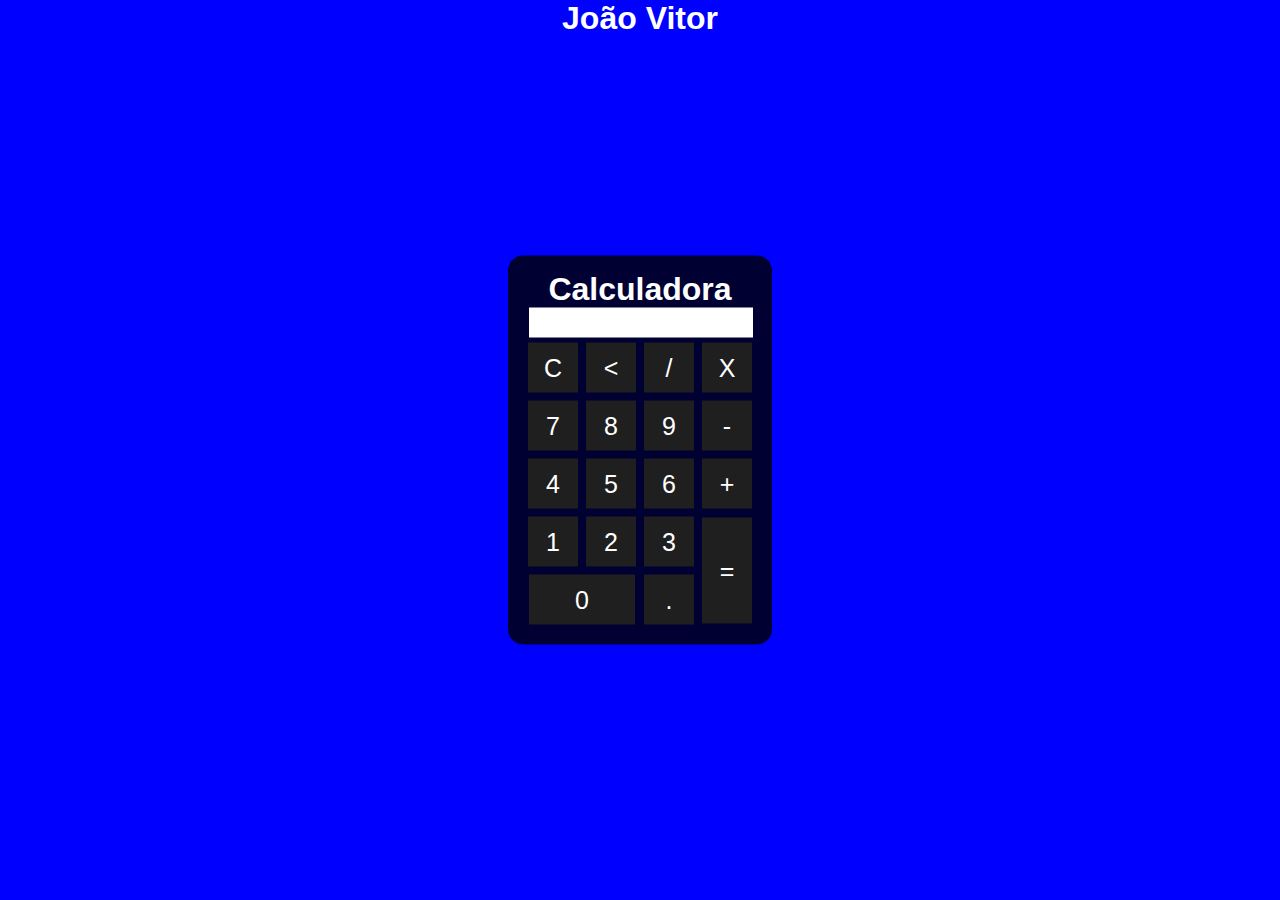
<file: calculadora/index.html>
<!DOCTYPE html>
<html lang="en">
<head>
    <meta charset="UTF-8">
    <meta http-equiv="X-UA-Compatible" content="IE=edge">
    <meta name="viewport" content="width=device-width, initial-scale=1.0">
    <title>Calculadora</title>
    <style>
        *{
            margin: 0;
            padding: 0;
        }
        body{
            background-color: blue;
        }
        .fundo{
            text-align: center;
            
            color: rgb(255, 255, 255);
            font-family: Arial, Helvetica, sans-serif;
        }

        .calculadora{
            position: absolute;
            background-color: rgba(0,0,0,0.8);
            top: 50%;
            left: 50%;
            transform: translate(-50%,-50%);
            border-radius: 15px;
            padding: 15px;

        }
        .botao{
            width: 50px;
            height: 50px;
            font-size: 25px;
            cursor: pointer;
            background-color: rgb(32, 31, 31);
            border: none;
            color: #fff;
            margin: 3px;
        }
        .botao:hover{
            background-color: #000;
        }

        #resultado{
            width: 224px;
            background-color: #fff;
            height: 30px;
            margin-left: 6px;
            color: #000;
            text-align: right;
            font-size: 30px;
            overflow: hidden;
        }
    </style>
    
</head>
<body>
    <div class="fundo">
        <h1>João Vitor</h1>
        <div class="calculadora">
            <h1>Calculadora</h1>
            <p id="resultado"></p>
            <table>
                <tr>
                    <td><button class="botao" onclick="clean()">C</button></td>
                    <td><button class="botao" onclick="back()">&lt;</button></td>
                    <td><button class="botao" onclick="insert('/')">/</button></td>
                    <td><button class="botao" onclick="insert('*')">X</button></td>
                </tr>

                <tr>
                    <td><button class="botao" onclick="insert('7')">7</button></td>
                    <td><button class="botao" onclick="insert('8')">8</button></td>
                    <td><button class="botao" onclick="insert('9')">9</button></td>
                    <td><button class="botao" onclick="insert('-')">-</button></td>
                </tr>

                <tr>
                    <td><button class="botao" onclick="insert('4')">4</button></td>
                    <td><button class="botao" onclick="insert('5')">5</button></td>
                    <td><button class="botao" onclick="insert('6')">6</button></td>
                    <td><button class="botao" onclick="insert('+')">+</button></td>
                </tr>

                <tr>
                    <td><button class="botao" onclick="insert('1')">1</button></td>
                    <td><button class="botao" onclick="insert('2')">2</button></td>
                    <td><button class="botao" onclick="insert('3')">3</button></td>
                    <td rowspan="2"><button class="botao" style="height: 106px;" onclick="calcular()" >=</button></td>
                </tr>

                <tr>
                    <td colspan="2"><button onclick="insert('0')" class="botao" style="width: 106px;">0</button></td>
                    <td><button class="botao" onclick="insert('.')">.</button></td>
                    
                </tr>
            </table>

        </div>

    </div>
    <script>
        function insert(num){
            var numero = document.getElementById('resultado').innerHTML;
            document.getElementById('resultado').innerHTML = numero + num;
            

        }
        function clean(){
            document.getElementById('resultado').innerHTML = '';
        }

        function back(){
            var resultado = document.getElementById('resultado').innerHTML;
            document.getElementById('resultado').innerHTML = resultado.substring(0,resultado.length - 1);
        


        }

        function calcular(){
            var n = document.getElementById('resultado').innerHTML;
           
            if (n){
                document.getElementById('resultado').innerHTML = eval(n);
                alert(eval(n))
            }
            else{
                document.getElementById('resultado').innerHTML = '';
            }
        }
        
    </script>
</body>
</html>
</file>
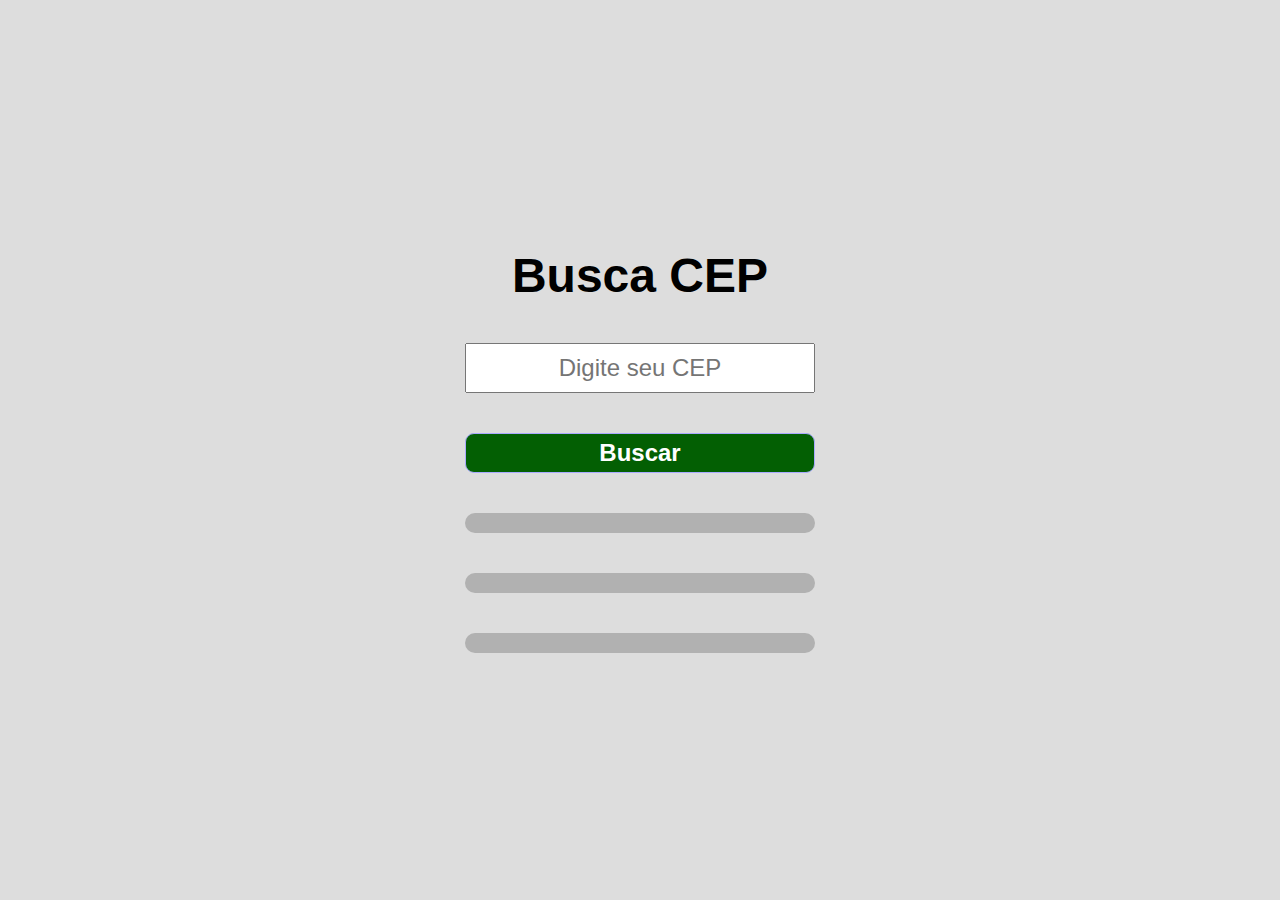
<file: cep/index.html>
<!DOCTYPE html>
<html lang="pt-br">
<head>
    <meta charset="UTF-8">
    <meta http-equiv="X-UA-Compatible" content="IE=edge">
    <meta name="viewport" content="width=device-width, initial-scale=1.0">
    <title>Inform via cep</title>
    <style>
        *{
            margin: 0;
            padding: 0;
            box-sizing: border-box;
            font-family: sans-serif;
        }
        body{
            display: flex;
            justify-content: center;
            height: 100vh;
            align-items: center;
            background-color: #ddd;
        }

        main{
            
            height: 300px;
            width: 350px;
            display: flex;
            justify-content: center;
            flex-direction: column;
            text-align: center;
            row-gap: 40px;

            

        }

        main h1{
            font-size: 48px;

        }

        main input{
            padding: 9px;
            font-size: 24px;
            text-align: center;
            outline: none;
        }

        main button{
            background-color: #035f03;
            padding: 5px;
            font-size: 24px;
            color: #fff;
            border: 1px solid #aaf;
            border-radius: 9px;
            cursor: pointer;
            transition: all .5s;
            font-weight: bold;
            
        }


        main button:hover{
            color: #d4d4d4;
            background-color: rgb(63, 129, 61);
        }

        p{
            font-size: 20px;
            text-align: left;
            background-color: rgb(177, 177, 177);
            padding: 10px;
            border-radius: 10px;
        }


    </style>
</head>
<body>
    <main>
        <h1>Busca CEP</h1>

    <input id="cep" type="text" placeholder="Digite seu CEP">
    <button onclick="buscarCEP()">Buscar</button>
    <p id="rua"></p>
    <p id="bairro"></p>
    <p id="cidade"></p>
    

    </main>
    

    <script src="script.js"></script>
</body>
</html>
</file>
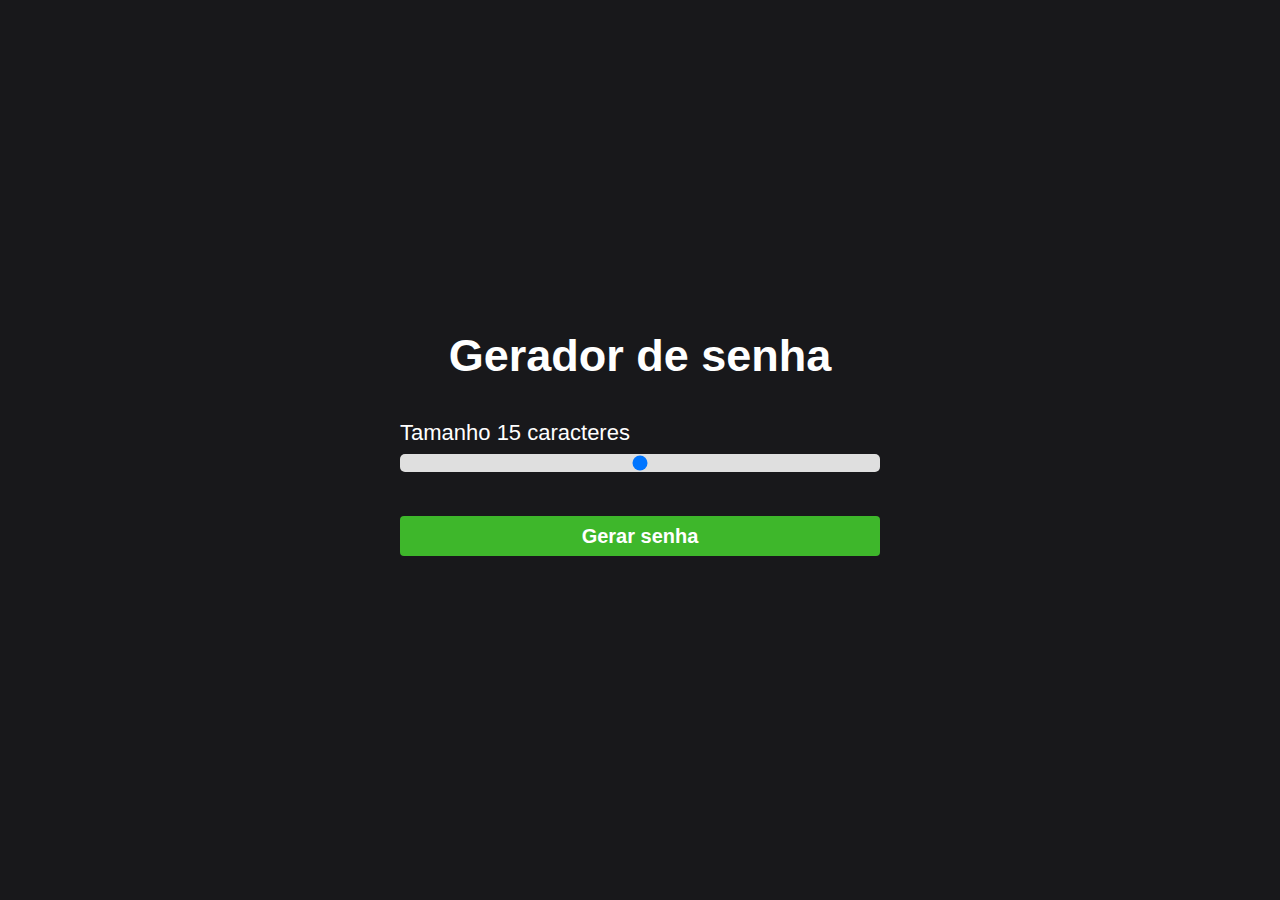
<file: gerador_de_senha/index.html>
<!DOCTYPE html>
<html lang="pt-br">
<head>
    <meta charset="UTF-8">
    <meta http-equiv="X-UA-Compatible" content="IE=edge">
    <meta name="viewport" content="width=device-width, initial-scale=1.0">
    <title>Gerador de senha</title>
    <link rel="stylesheet" href="style.css">
</head>
<body>
    <h1>Gerador de senha</h1>

    <main class="container-input">
        <span>Tamanho <span id="valor"></span> caracteres    </span>
        <input id="slider" class="slider" type="range" min="5" max="25" value="15">
        <button id="button" class="button-cta" onclick="generatePassword()">Gerar senha</button>
    </main>

    <div id="container-password" onclick="copyPassword()" class="container-password hide">
        <span class="title">Sua senha gerada foi:</span>
        <span id="password" class="password">1234567</span>
        <span class="tooltip">Clique na senha para copiar</span>

    </div>

    <script src="script.js"></script>
</body>
</html>
</file>
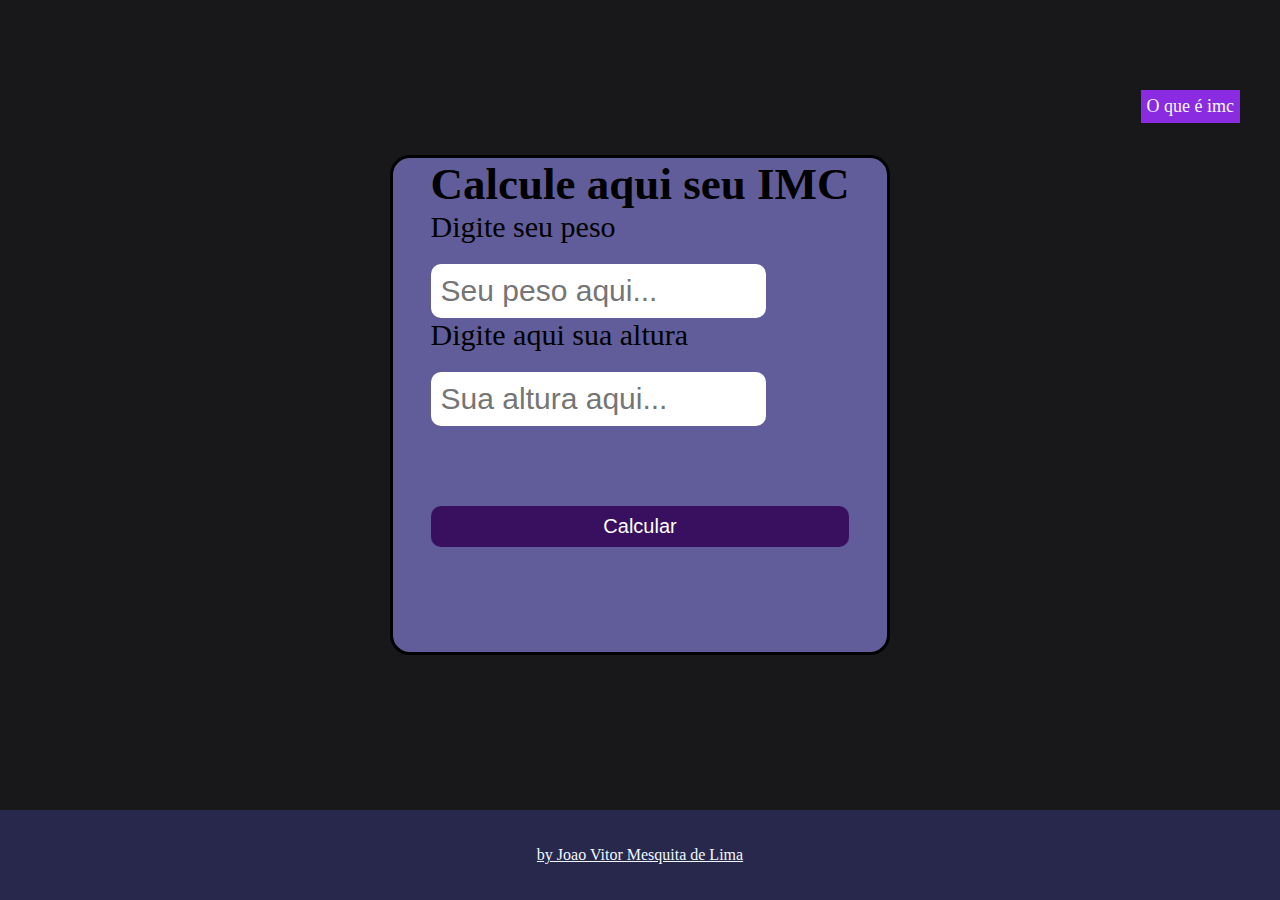
<file: imc/index.html>
<!DOCTYPE html>
<html lang="en">
<head>
    <meta charset="UTF-8">
    <meta http-equiv="X-UA-Compatible" content="IE=edge">
    <meta name="viewport" content="width=device-width, initial-scale=1.0">
    <title>calcule o IMC</title>
    <script src="imc.js"></script>
    <link rel="stylesheet" href="style.css">
    
</head>
<body>
    <div class="main" >
        <button class="wt" onclick="about()">O que é imc</button>
        <div id="obs">
            <div id="p1"></div>
            <div id="p2">
            <p>O IMC (Índice de Massa Corporal) é um calculo universal adotado pela OMS para classificar padroes de saude.</p>
            </div>

        </div>
        
        <div class="imc"id="quad">
            <div id="pegar">
            
                <h2 id="title">Calcule aqui seu IMC</h2>
                    <label>Digite seu peso</label>
                    <br>
                    <input id="peso" type="text" placeholder="Seu peso aqui..." value="">
                    <br>
                    <label>Digite aqui sua altura</label>
                    <br>
                    <input id="altura" type="text" placeholder="Sua altura aqui..." value="">
                    <br>
                    <button class="btn" onclick="calc()">Calcular</button>
            </div>

            <div id="resultado">
                <div id="resul">
                    <h2 id="title">Seu resultado</h2>
                    <br>
    
                    <span>IMC é:</span> 
                    <span id="oimc"></span>
                    <p id="diagnostico"></p>  

                </div>
            
                    
            </div>  
        </div>
    </div>
    <footer>
        <a href="#">by Joao Vitor Mesquita de Lima</a>
    </footer>
</body>
</html>
</file>
<file: inputLegal/index.html>
<!DOCTYPE html>
<html lang="pt-br">
<head>
    <meta charset="UTF-8">
    <meta http-equiv="X-UA-Compatible" content="IE=edge">
    <meta name="viewport" content="width=device-width, initial-scale=1.0">
    <title>Input legal</title>
    <style>
        *{
            margin: 0;
            padding:0;
            box-sizing: border-box;

        }
        body{
            height: 100vh;
            width: 100%;
            display: flex;
            justify-content: center;
            align-items: center;
        }
        .form{
            position: relative;

        }
        input{
            padding: 10px;
            font-size: 1rem;
            outline: none;
            border: 2px solid #000;
            background-color: #fff;
            
        }

        label{
            position: absolute;
            top: 10px;
            left: 10px;
          
            transition: all 0.2s;
        }

        input::placeholder{
            transition: all .2s;
        }

        input:not(:focus)::placeholder{
            opacity: 0;
        }

        input:focus::placeholder{
            opacity: 1;
        }

        input:focus + label{
            background-color: #fff;
            top: -10px;
            padding: 0 10px;
            border-radius: 10%;
            font-size: larger;
        }

        input:not(:placeholder-shown) + label{
            background-color: #fff;
            top: -10px;
            padding: 0 10px;
            border-radius: 10%;
            font-size: larger;

        }


    </style>
</head>
<body>
    <div class="form">
        <input type="email" autocomplete="off" placeholder="Digite seu email">
        <label>Email</label>

    </div>
</body>
</html>
</file>
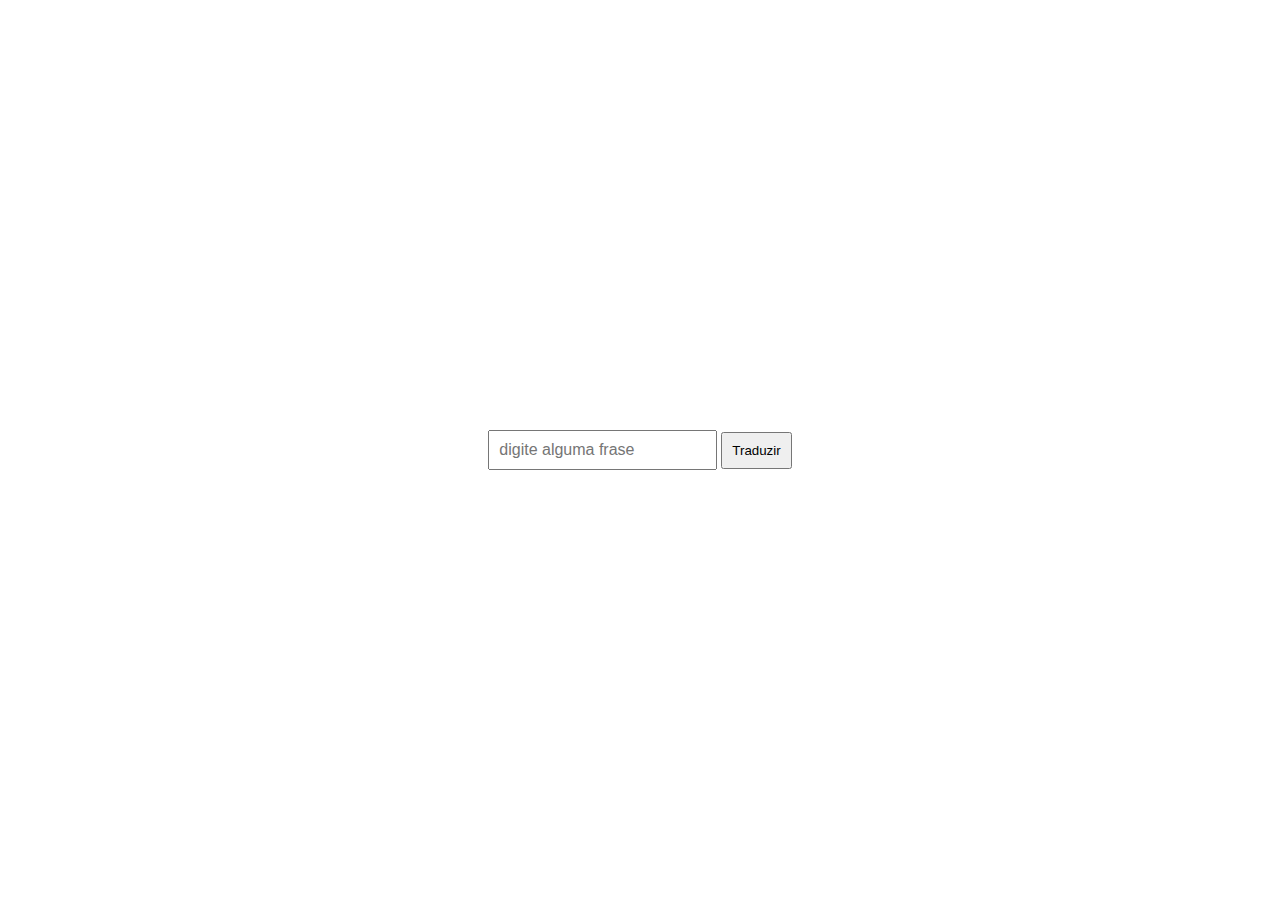
<file: tradutor_minion/index.html>
<!DOCTYPE html>
<html lang="en">
<head>
    <meta charset="UTF-8">
    <meta http-equiv="X-UA-Compatible" content="IE=edge">
    <meta name="viewport" content="width=device-width, initial-scale=1.0">
    <title>Fale minion
    </title>

    <style>
        body{
            display: flex;
            justify-content: center;
            align-items: center;
            height: 100vh;
        }
        div{
            text-align: center;

        }

        input{
            padding: 9px;
            font-size: 16px;
        }

        button{
            padding: 9px;
        }
    </style>
</head>
<body>

    <div>
        <input type="text" id="peg" placeholder="digite alguma frase" >

        <button onclick="tradu()">Traduzir</button>
    
        <p id="texto"></p>

    </div>



    <script>

        function tradu(){
            const input = document.getElementById('peg').value;

const ajax = new XMLHttpRequest();

ajax.open('GET','https://api.funtranslations.com/translate/minion.json?text= '+ input);

ajax.send();

ajax.onload = function(){
    let obj = JSON.parse(this.responseText);
    
    document.getElementById('texto').innerHTML = obj.contents.translated;
}
            
        }

      
    
    </script>
    
</body>
</html>
</file>
<file: gerador_de_senha/style.css>
*{
    margin: 0 auto;
    padding: 0;
    font-family: sans-serif;
    box-sizing: border-box;
    width: 100%;
}

body{
    background-color: #18181b;
    width: 100%;
    height: 100vh;
    display: flex;
    justify-content: center;
    align-items: center;
    flex-direction: column;
}

h1{
    text-align: center;
    color: #fff;
    margin-bottom: 24px;
    font-size: 45px;
}

.container-input{
    max-width: 480px;
    margin: 14px 0;


}

.container-input span{
    color: #fff;
    font-size: 22px;
}

.slider{
    -webkit-appearance: none;
    width: 100%;
    border-radius: 5px;
    background: #dfdfdf;
    height: 18px;
    outline: none;
    margin-top: 8px;
}


.button-cta{
    height: 40px;
    background-color: #3eb72b;
    border: 0;
    border-radius: 4px;
    cursor: pointer;
    margin-top: 40px;
    color: #fff;
    font-weight: bold;
    font-size: 20px;
}

.container-password{
    max-width: 480px;
    margin: 14px 0;
    display: flex;
    align-items: center;
    flex-direction: column;
    cursor: pointer;
}

.title{
    text-align: center;
    color: #fff;
    font-size: 28px;
    margin-top: 24px;
    margin-bottom: 8px;
}

.password{
    height: 60px;
    background-color: rgba(0,0,0,0.50);
    border-radius: 4px;
    display: flex;
    justify-content: center;
    align-items: center;
    color: #fff;
    font-size: 20px;
    border: 1px solid #313131;
    transition: all .5s;
    text-align: center;
}

.password:hover{
    transform: scale(1.05);
}

.tooltip{
    color: #fff;
    position: relative;
    top: 20px;
    padding: 6px 8px;
    background-color: rgb(15,15,15);
    text-align: center;
    font-size: 16px;
    border-radius: 6px;
    visibility: hidden;
    opacity: 0;
    transition: all .5s ease-in-out;
}

.hide{
    display: none;
}

.container-password:hover .tooltip{
    visibility: visible;
    bottom: 50px;
    opacity: 1;

}
</file>
<file: imc/style.css>
*{
    box-sizing: border-box;
    margin: 0;
    padding: 0;
}

body{
    height: 100vh;
}

.main{
    width: 100%;
    height: 90vh;
    display: flex;
    justify-content: center;
    align-items: center;
   
    
    background-color: rgb(24, 23, 25);
}
h2{
    color: rgb(0, 0, 0);
}
.imc{
    
    width: 500px;
    height: 500px;
    background-color: rgb(97, 93, 154);
    display: flex;
    justify-content: center;
    font-size: 30px;
    font-family: cursive;
    border-radius: 20px;
    transition: 1s;
    border: solid black;
    
}
.imc  input[type=text]{
    width: 80%;
    font-size: 30px;
    margin-top: 20px;
    outline: none;
    caret-color: blueviolet;
    padding: 10px;
    border: none;
    border-radius: 10px;

    
}

.btn{
    width: 100%;
    height: 41px;
    margin-top: 80px;
    background-color: rgb(57, 15, 96);
    color: white;
    font-size: 20px;
    border: none;
    border-radius: 10px;
    cursor: pointer;
    transition: 2s;

}

.btn:hover{
    background-color: rgb(65, 29, 99);
    
}


#resultado{
    display: none;
    
    
}


#resul{
    border: solid rgb(61, 71, 50);
    color: black;
    width: 90%;
    height:400px;
    padding: 60px;
    background-color: white;
}

#oimc{
    background-color: rgb(81, 81, 160);
    padding: 0 40px;
    color: chartreuse;
}


footer{
    display: flex;
    height: 10vh;
    justify-content: center;
    align-items: center;
    font-family: cursive;
   
    background-color: rgb(40, 40, 77);
}

a{
    color: aliceblue;
}

.wt{
    position: absolute;
    right: 40px;
    top: 10%;
    background-color: blueviolet;
    padding: 6px;
    border: none;
    cursor: pointer;
    font-family: cursive;
    color: aliceblue;
    font-size: 18px;
}

#obs{
    animation: obsv2;
    animation-duration: 1s;
}

#p1{
    position: absolute;
    top: 100px;
    right: 68px;
    width: 30px;
    height: 30px;
    transform: rotate(-45deg);
    background-color: rgb(255, 255, 255);
    
    display: none;
}

#p2{
    border-radius: 3px;
    position: absolute;
    top: 105px;
    right: 50px;
    width: 200px;
    height: 300px;
    
    display: none;
    font-size: 22px;
    padding: 8px;
    
    background-color: rgb(255, 255, 255);

    
}

@keyframes obsv {
    from{
        opacity: 0;
    }
    to{
        opacity: 1;
    }
    
}

@keyframes obsvi {
    from{
        opacity: 1;
    }
    to{
        opacity: 0;
    }
    
}

@media screen and (max-width:758px){
    .imc{
        margin-top: 40px;
        width: 90%;
        font-size: 22px;
       
    }
    .wt{
        top:4px

        
    }
    
#p1{
    position: absolute;
    top: 50px;
    right: 68px;
    width: 30px;
    height: 30px;
    transform: rotate(-45deg);
    background-color: rgb(255, 255, 255);
    z-index: 100;
    
    display: none;
}

#p2{
    z-index: 100;
    border-radius: 3px;
    position: absolute;
    top: 50px;
    right: 50px;
    width: 200px;
    height: 300px;
    
    display: none;
    font-size: 22px;
    padding: 8px;
    
    

    
}

}
</file>
